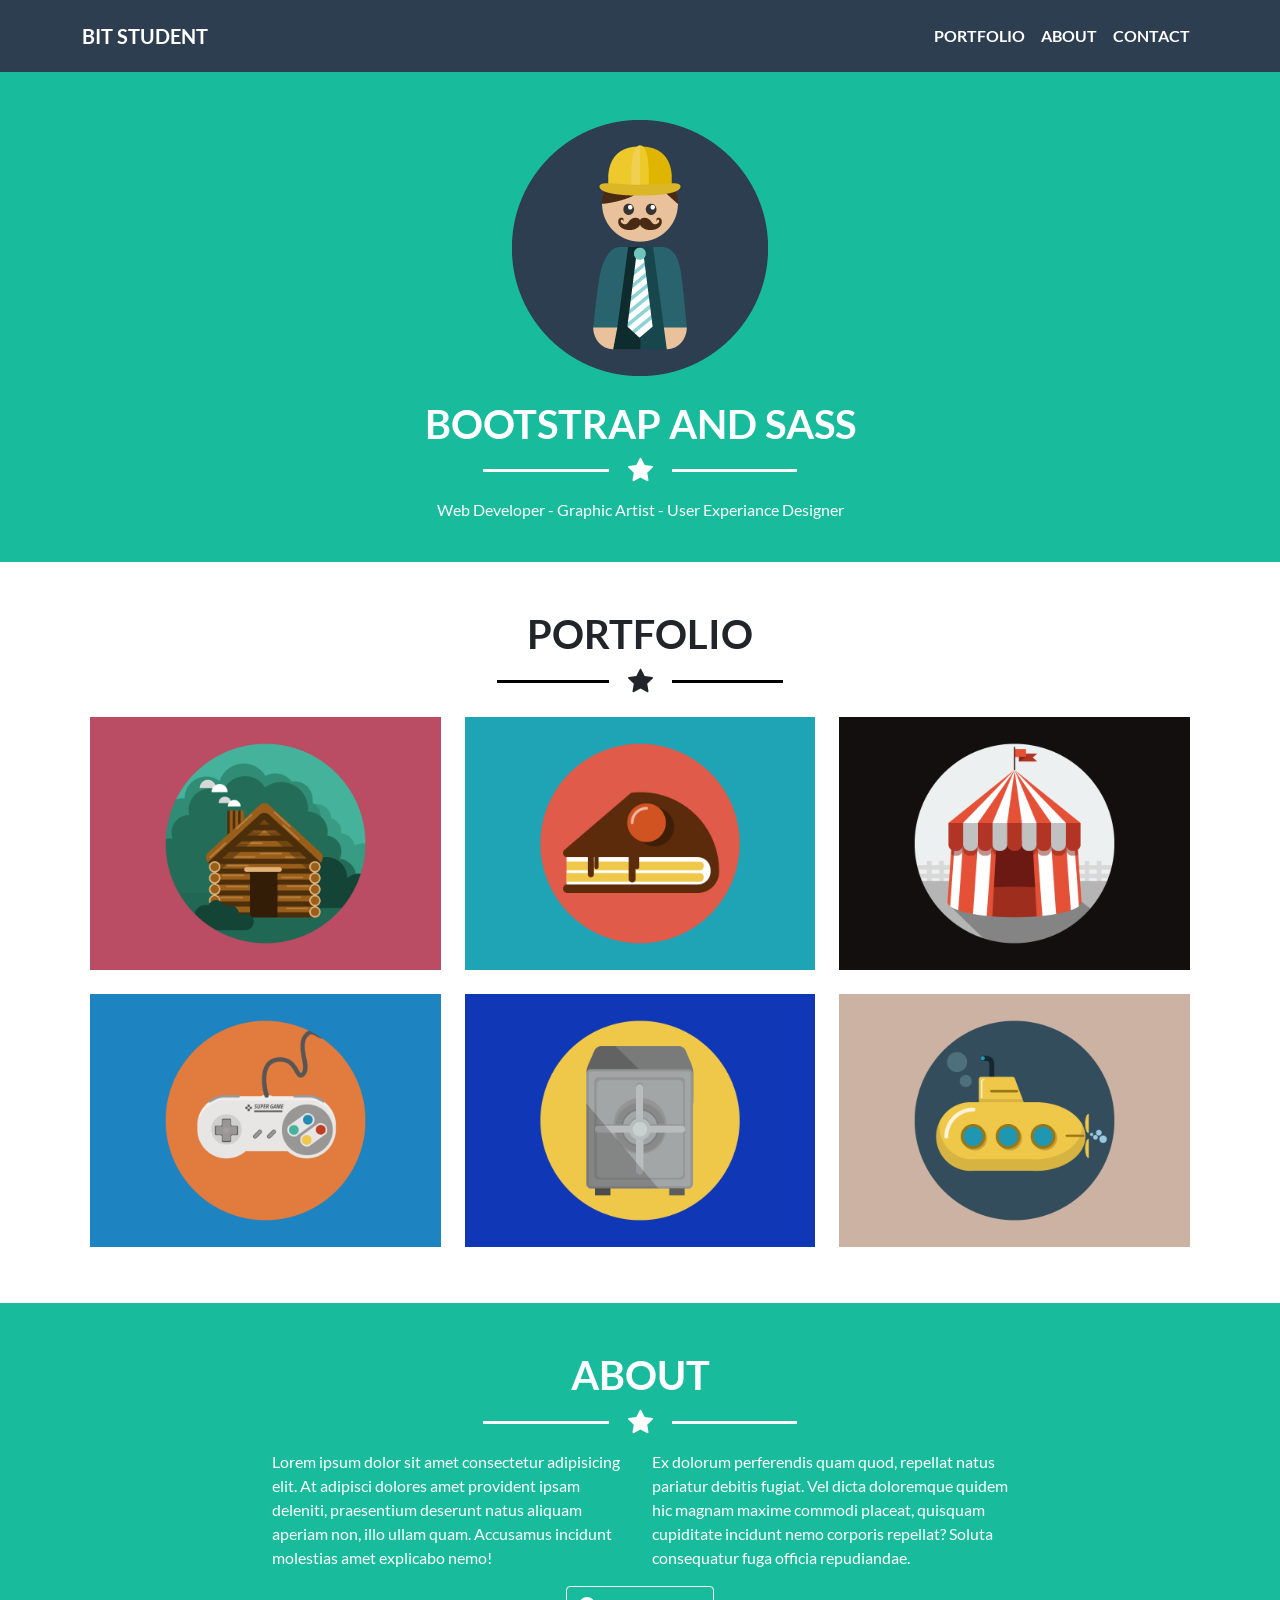
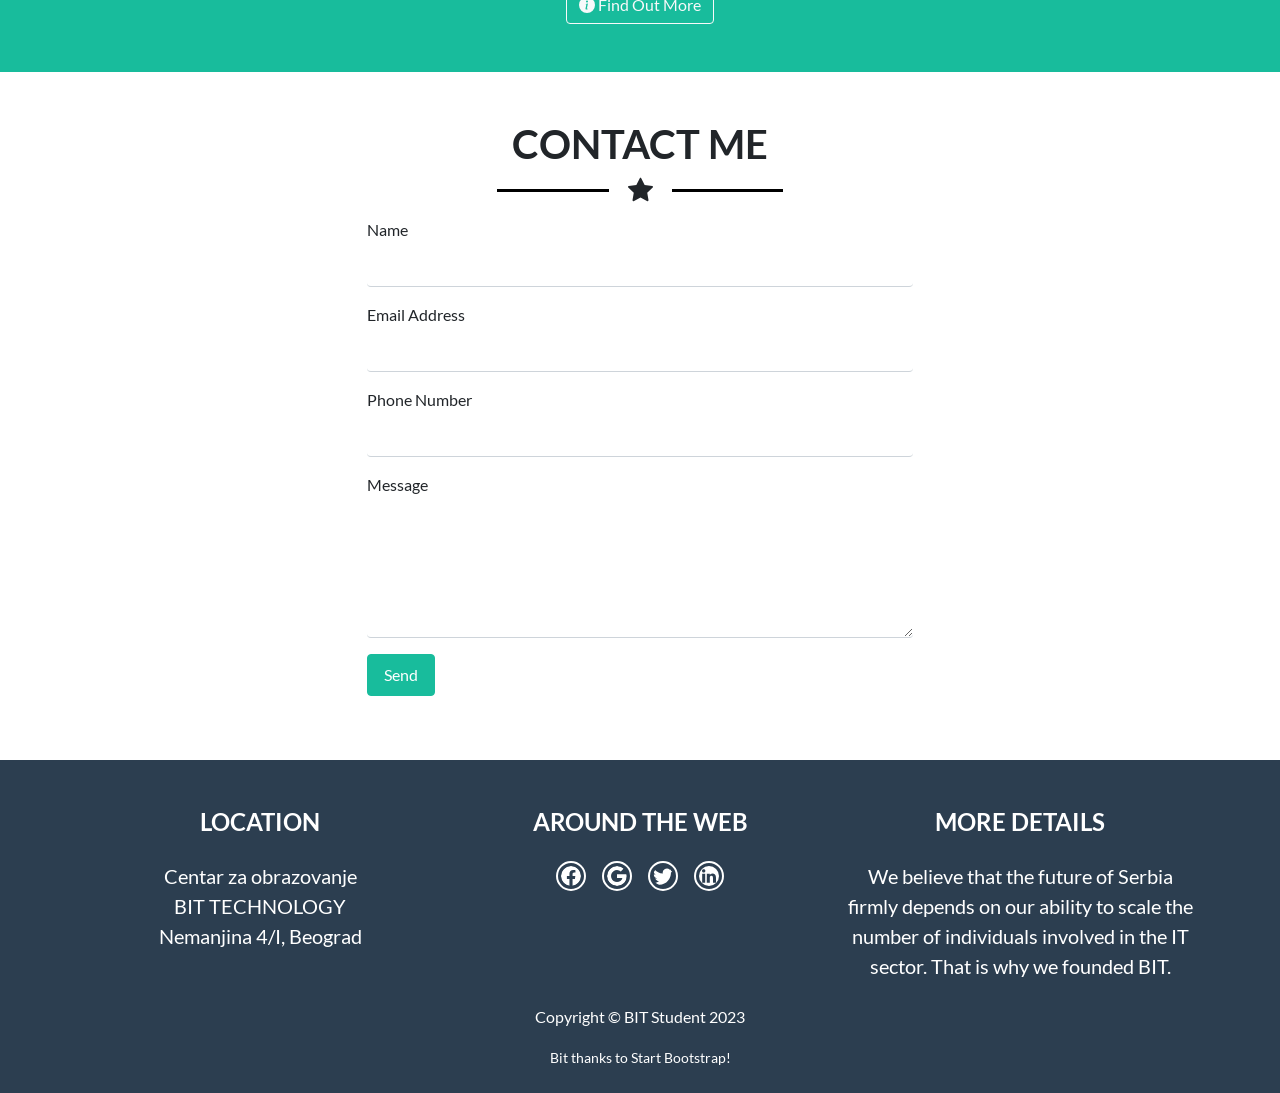
<file: index.html>
<!DOCTYPE html>
<html lang="en">

<head>
  <meta charset="UTF-8">
  <meta http-equiv="X-UA-Compatible" content="IE=edge">
  <meta name="viewport" content="width=device-width, initial-scale=1.0">
  <link rel="stylesheet" href="./vendor/bootstrap/css/bootstrap.min.css">
  <!-- <script src="./vendor/bootstrap/js/bootstrap.min.js" defer></script> -->
  <link rel="stylesheet" href="./scss/main.css">
 


  <!-- font -->
  <link rel="stylesheet" href="./fonts/Lato-Regular.ttf">

  <title>Document</title>
</head>

<body>

  <!-- Navbar -->
  <div class="container-fluid p-0">
    <nav class="navbar navbar-expand-lg navbar-dark py-3 my-0 fixed-top">

      <div class="container">

        <a class="navbar-brand" href="#">BIT STUDENT</a>
        <button class="navbar-toggler text-white" type="button" data-bs-toggle="collapse" data-bs-target="#navbarNav"
          aria-controls="navbarNav" aria-expanded="false" aria-label="Toggle navigation">MENU
          <span class="navbar-toggler-icon"></span>
        </button>

        <div class="collapse navbar-collapse justify-content-end" id="navbarNav">
          <ul class="navbar-nav">
            <li class="nav-item">
              <a class="nav-link active text-white" aria-current="page" href="#">PORTFOLIO</a>
            </li>
            <li class="nav-item">
              <a class="nav-link text-white" href="#">ABOUT</a>
            </li>
            <li class="nav-item">
              <a class="nav-link text-white" href="#">CONTACT</a>
            </li>
          </ul>
        </div>

      </div>

    </nav>
  </div>

  <!-- Masthead -->
  <div class="container-fluid masthead pt-4">

    <div class="d-flex justify-content-center pt-5">
      <img src="./img/portfolio/profile.png" class="img-fluid portfolio-img pt-5 pb-4" alt="">
    </div>

    <div class="pb-4 text-center">
      <div>
        <h1 class="fs-1">BOOTSTRAP AND SASS</h1>

        <!-- star decoration -->
        <div class="simbol pb-3">
          <div class="left-line"></div>
          <div class="star">
            <svg xmlns="http://www.w3.org/2000/svg" width="25" height="25" fill="currentColor"
              class="bi bi-star-fill text-white" viewBox="0 0 16 16">
              <path
                d="M3.612 15.443c-.386.198-.824-.149-.746-.592l.83-4.73L.173 6.765c-.329-.314-.158-.888.283-.95l4.898-.696L7.538.792c.197-.39.73-.39.927 0l2.184 4.327 4.898.696c.441.062.612.636.282.95l-3.522 3.356.83 4.73c.078.443-.36.79-.746.592L8 13.187l-4.389 2.256z" />
            </svg>
          </div>
          <div class="right-line"></div>
        </div>
        <p>Web Developer - Graphic Artist - User Experiance Designer</p>
      </div>
    </div>

  </div>

  <!-- Portfolio -->
  <div class="container portfolio">

    <div class="text-center pt-5">
      <h2 class="fs-1">PORTFOLIO</h2>

      <!-- star decoration -->
      <div class="simbol pb-3 text-center">
        <div class="left-line"></div>
        <div class="star">
          <svg xmlns="http://www.w3.org/2000/svg" width="25" height="25" fill="currentColor"
            class="bi bi-star-fill text-black" viewBox="0 0 16 16">
            <path
              d="M3.612 15.443c-.386.198-.824-.149-.746-.592l.83-4.73L.173 6.765c-.329-.314-.158-.888.283-.95l4.898-.696L7.538.792c.197-.39.73-.39.927 0l2.184 4.327 4.898.696c.441.062.612.636.282.95l-3.522 3.356.83 4.73c.078.443-.36.79-.746.592L8 13.187l-4.389 2.256z" />
          </svg>
        </div>
        <div class="right-line"></div>
      </div>


    </div>

    <div class="row g-2 pb-5">

      <div class="col-12 col-md-6 col-md-6 col-lg-4">
        <img src="./img/portfolio/cabin.png" class="img-fluid p-2" alt="">
      </div>
      <div class="col-12 col-md-6 col-md-6 col-lg-4 col-lg-4">
        <img src="./img/portfolio/cake.png" class="img-fluid p-2" alt="">
      </div>
      <div class="col-12 col-md-6 col-md-6 col-lg-4">
        <img src="./img/portfolio/circus.png" class="img-fluid p-2" alt="">
      </div>
      <div class="col-12 col-md-6 col-md-6 col-lg-4">
        <img src="./img/portfolio/game.png" class="img-fluid p-2" alt="">
      </div>
      <div class="col-12 col-md-6 col-md-6 col-lg-4">
        <img src="./img/portfolio/safe.png" class="img-fluid p-2" alt="">
      </div>
      <div class="col-12 col-md-6 col-md-6 col-lg-4">
        <img src="./img/portfolio/submarine.png" class="img-fluid p-2" alt="">
      </div>

    </div>


  </div>

  <!-- About -->
  <div class="container-fluid about pb-5">
    <div class="text-center pt-5">
      <h2 class="fs-1">ABOUT</h2>

      <!-- star decoration -->
      <div class="simbol pb-3 text-center">
        <div class="left-line"></div>
        <div class="star">
          <svg xmlns="http://www.w3.org/2000/svg" width="25" height="25" fill="currentColor"
            class="bi bi-star-fill text-white" viewBox="0 0 16 16">
            <path
              d="M3.612 15.443c-.386.198-.824-.149-.746-.592l.83-4.73L.173 6.765c-.329-.314-.158-.888.283-.95l4.898-.696L7.538.792c.197-.39.73-.39.927 0l2.184 4.327 4.898.696c.441.062.612.636.282.95l-3.522 3.356.83 4.73c.078.443-.36.79-.746.592L8 13.187l-4.389 2.256z" />
          </svg>
        </div>
        <div class="right-line"></div>
      </div>

    </div>
    <div class="container">
      <div class="row d-flex justify-content-center">
        <div class="col-sm-12 col-md-6 col-lg-4">
          <p>Lorem ipsum dolor sit amet consectetur adipisicing elit. At adipisci dolores amet provident ipsam deleniti,
            praesentium deserunt natus aliquam aperiam non, illo ullam quam. Accusamus incidunt molestias amet explicabo
            nemo!</p>
        </div>
        <div class="col-12 col-md-6 col-lg-4">
          <p>Ex dolorum perferendis quam quod, repellat natus pariatur debitis fugiat. Vel dicta doloremque quidem hic
            magnam maxime commodi placeat, quisquam cupiditate incidunt nemo corporis repellat? Soluta consequatur fuga
            officia repudiandae.</p>
        </div>
      </div>
    </div>
    <div class="text-center">
      <button type="button" class="btn btn-outline-light">
        <svg xmlns="http://www.w3.org/2000/svg" width="16" height="16" fill="currentColor"
          class="bi bi-info-circle-fill mb-1" viewBox="0 0 16 16">
          <path
            d="M8 16A8 8 0 1 0 8 0a8 8 0 0 0 0 16zm.93-9.412-1 4.705c-.07.34.029.533.304.533.194 0 .487-.07.686-.246l-.088.416c-.287.346-.92.598-1.465.598-.703 0-1.002-.422-.808-1.319l.738-3.468c.064-.293.006-.399-.287-.47l-.451-.081.082-.381 2.29-.287zM8 5.5a1 1 0 1 1 0-2 1 1 0 0 1 0 2z" />
        </svg> Find Out More</button>
    </div>

  </div>

  <!-- Contact -->
  <div class="container contact">
    <div class="text-center pt-5">
      <h2 class="fs-1">CONTACT ME</h2>

      <!-- star decoration -->
      <div class="simbol pb-3 text-center">
        <div class="left-line"></div>
        <div class="star">
          <svg xmlns="http://www.w3.org/2000/svg" width="25" height="25" fill="currentColor"
            class="bi bi-star-fill text-black" viewBox="0 0 16 16">
            <path
              d="M3.612 15.443c-.386.198-.824-.149-.746-.592l.83-4.73L.173 6.765c-.329-.314-.158-.888.283-.95l4.898-.696L7.538.792c.197-.39.73-.39.927 0l2.184 4.327 4.898.696c.441.062.612.636.282.95l-3.522 3.356.83 4.73c.078.443-.36.79-.746.592L8 13.187l-4.389 2.256z" />
          </svg>
        </div>
        <div class="right-line"></div>
      </div>


    </div>

    <form action="">
      <div class="row justify-content-center">
        <div class="col-sm-12 col-md-8 col-lg-6">
          <div class="mb-3">
            <label for="exampleInputName1" class="form-label">Name</label>
            <input type="text" class="form-control border-top-0 border-start-0 border-end-0 input"
              id="exampleInputName1">
          </div>

          <div class="mb-3">
            <label for="exampleInputEmail1" class="form-label">Email Address</label>
            <input type="email" class="form-control border-top-0 border-start-0 border-end-0 input"
              id="exampleInputEmail1" aria-describedby="emailHelp">
          </div>

          <div class="mb-3">
            <label for="exampleInputPhoneNumber1" class="form-label">Phone Number</label>
            <input type="text" class="form-control border-top-0 border-start-0 border-end-0 input"
              id="exampleInputPhoneNumber1">
          </div>

          <label for="textarea" class="form-label">Message</label>
          <textarea name="Message" id="message"
            class="col-12 form-control border-top-0 border-start-0 border-end-0 input" rows="5"></textarea>


          <div class="my-3 pb-5">
            <button class="btn btn-primary" id="sendMessageButton" type="submit">Send</button>
          </div>

        </div>
      </div>
    </form>

  </div>

  <!-- Footer -->
  <footer class="footer text-center">
    <div class="container pt-5">
      <div class="row">

        <div class="col-md-4 mb-5 mb-lg-0">
          <h4 class="mb-4">LOCATION</h4>
          <p class="lead mb-0">
            Centar za obrazovanje
            <br>
            BIT TECHNOLOGY
            <br>
            Nemanjina 4/I, Beograd
          </p>
        </div>

        <div class="col-md-4 mb-5 mb-lg-0">
          <h4 class="mb-4">AROUND THE WEB</h4>

          <div class="d-flex justify-content-center gap-3">

            <!-- facebook logo -->
            <svg xmlns="http://www.w3.org/2000/svg" width="30" height="30" fill="currentColor" class="bi bi-facebook"
              viewBox="0 0 16 16">
              <path
                d="M16 8.049c0-4.446-3.582-8.05-8-8.05C3.58 0-.002 3.603-.002 8.05c0 4.017 2.926 7.347 6.75 7.951v-5.625h-2.03V8.05H6.75V6.275c0-2.017 1.195-3.131 3.022-3.131.876 0 1.791.157 1.791.157v1.98h-1.009c-.993 0-1.303.621-1.303 1.258v1.51h2.218l-.354 2.326H9.25V16c3.824-.604 6.75-3.934 6.75-7.951z" />
            </svg>

            <!-- google logo -->
            <svg xmlns="http://www.w3.org/2000/svg" width="30" height="30" fill="currentColor" class="bi bi-google"
              viewBox="0 0 16 16">
              <path
                d="M15.545 6.558a9.42 9.42 0 0 1 .139 1.626c0 2.434-.87 4.492-2.384 5.885h.002C11.978 15.292 10.158 16 8 16A8 8 0 1 1 8 0a7.689 7.689 0 0 1 5.352 2.082l-2.284 2.284A4.347 4.347 0 0 0 8 3.166c-2.087 0-3.86 1.408-4.492 3.304a4.792 4.792 0 0 0 0 3.063h.003c.635 1.893 2.405 3.301 4.492 3.301 1.078 0 2.004-.276 2.722-.764h-.003a3.702 3.702 0 0 0 1.599-2.431H8v-3.08h7.545z" />
            </svg>

            <!-- twitter logo -->
            <svg xmlns="http://www.w3.org/2000/svg" width="30" height="30" fill="currentColor" class="bi bi-twitter"
              viewBox="0 0 16 16">
              <path
                d="M5.026 15c6.038 0 9.341-5.003 9.341-9.334 0-.14 0-.282-.006-.422A6.685 6.685 0 0 0 16 3.542a6.658 6.658 0 0 1-1.889.518 3.301 3.301 0 0 0 1.447-1.817 6.533 6.533 0 0 1-2.087.793A3.286 3.286 0 0 0 7.875 6.03a9.325 9.325 0 0 1-6.767-3.429 3.289 3.289 0 0 0 1.018 4.382A3.323 3.323 0 0 1 .64 6.575v.045a3.288 3.288 0 0 0 2.632 3.218 3.203 3.203 0 0 1-.865.115 3.23 3.23 0 0 1-.614-.057 3.283 3.283 0 0 0 3.067 2.277A6.588 6.588 0 0 1 .78 13.58a6.32 6.32 0 0 1-.78-.045A9.344 9.344 0 0 0 5.026 15z" />
            </svg>

            <!-- linkedin logo -->
            <svg xmlns="http://www.w3.org/2000/svg" width="30" height="30" fill="currentColor" class="bi bi-linkedin"
              viewBox="0 0 16 16">
              <path
                d="M0 1.146C0 .513.526 0 1.175 0h13.65C15.474 0 16 .513 16 1.146v13.708c0 .633-.526 1.146-1.175 1.146H1.175C.526 16 0 15.487 0 14.854V1.146zm4.943 12.248V6.169H2.542v7.225h2.401zm-1.2-8.212c.837 0 1.358-.554 1.358-1.248-.015-.709-.52-1.248-1.342-1.248-.822 0-1.359.54-1.359 1.248 0 .694.521 1.248 1.327 1.248h.016zm4.908 8.212V9.359c0-.216.016-.432.08-.586.173-.431.568-.878 1.232-.878.869 0 1.216.662 1.216 1.634v3.865h2.401V9.25c0-2.22-1.184-3.252-2.764-3.252-1.274 0-1.845.7-2.165 1.193v.025h-.016a5.54 5.54 0 0 1 .016-.025V6.169h-2.4c.03.678 0 7.225 0 7.225h2.4z" />
            </svg>

          </div>

        </div>

        <div class="col-md-4 mb-5 mb-lg-0">
          <h4 class="mb-4">MORE DETAILS</h4>
          <p class="lead mb-0">
            We believe that the future of Serbia firmly depends on our ability to scale the number of individuals
            involved in the IT sector. That is why we founded BIT.
          </p>
        </div>

      </div>
    </div>
  </footer>

  <div class="copyright py-4 text-center text-white">
    <div class="container">
      <p>Copyright &#169; BIT Student 2023</p>
      <small>Bit thanks to Start Bootstrap!</small>
    </div>
  </div>

  <script src="./vendor/bootstrap/js/bootstrap.min.js" defer></script>
</body>

</html>
</file>
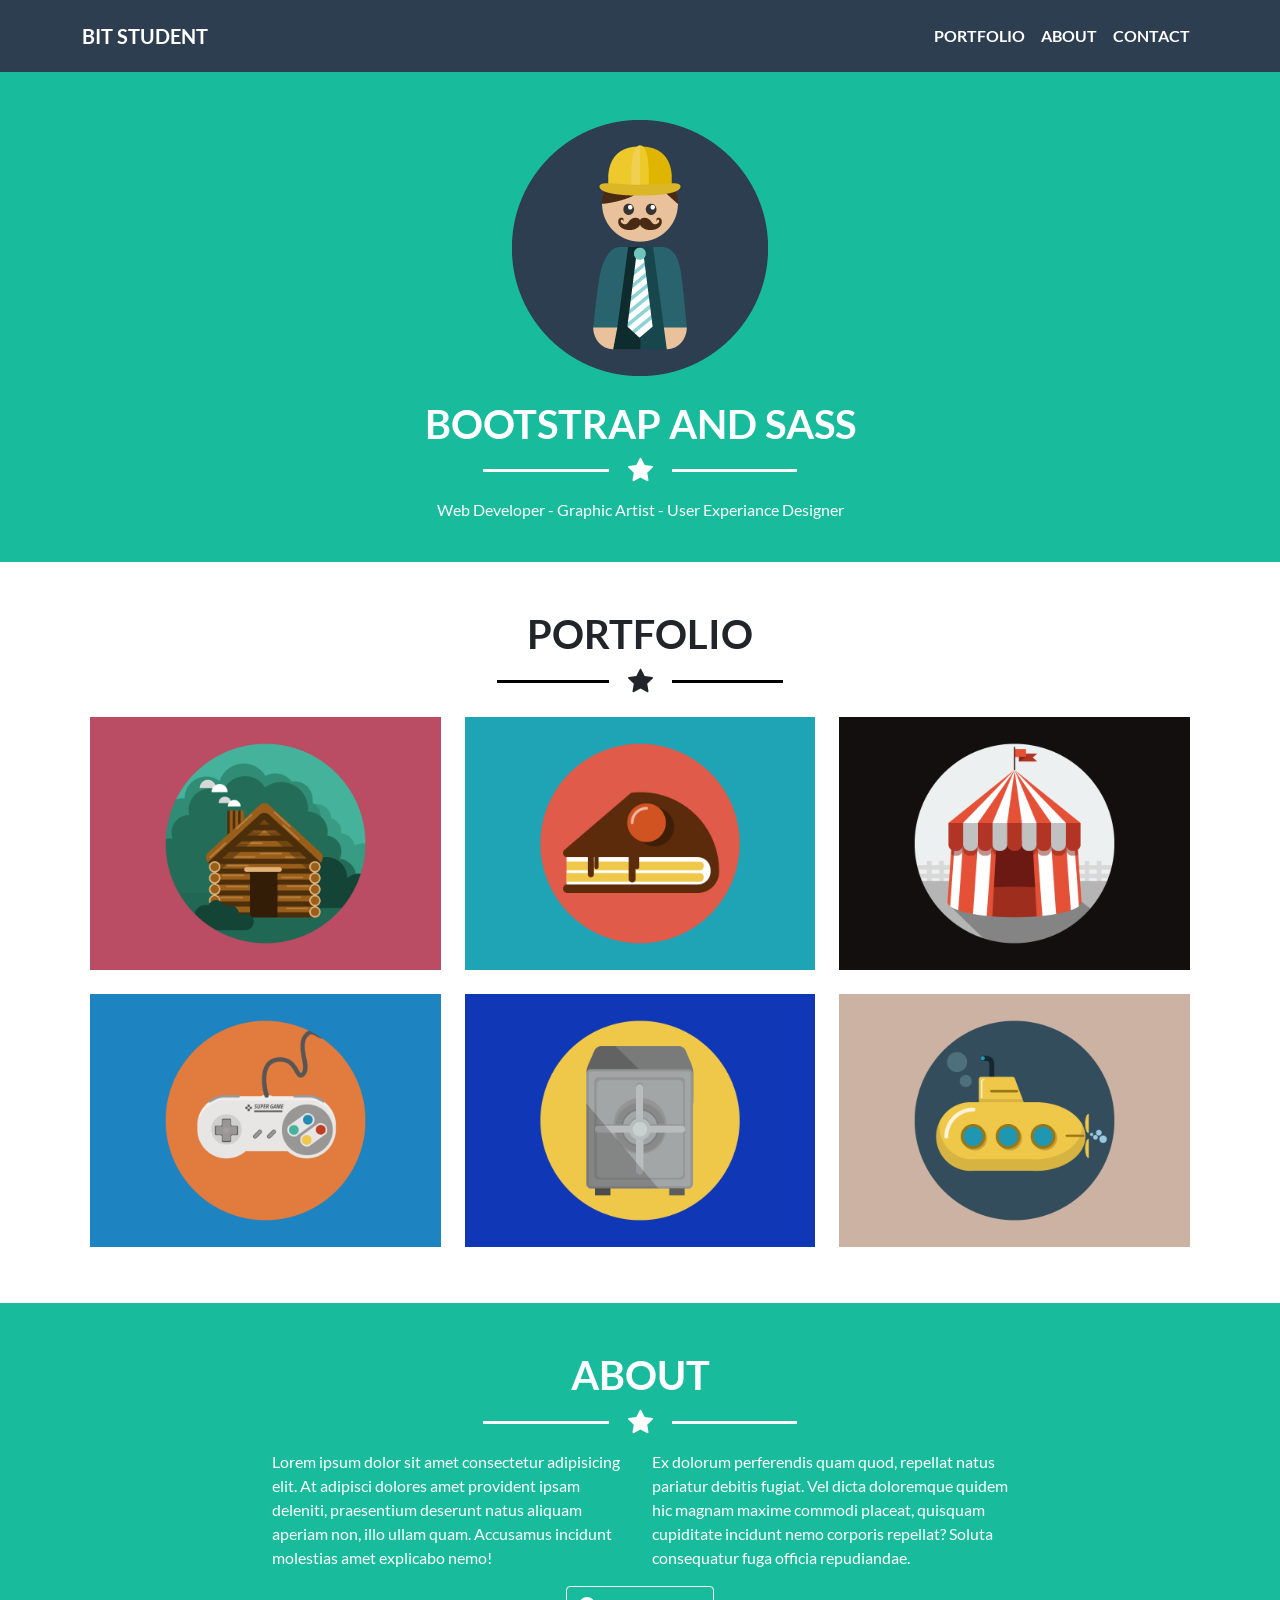
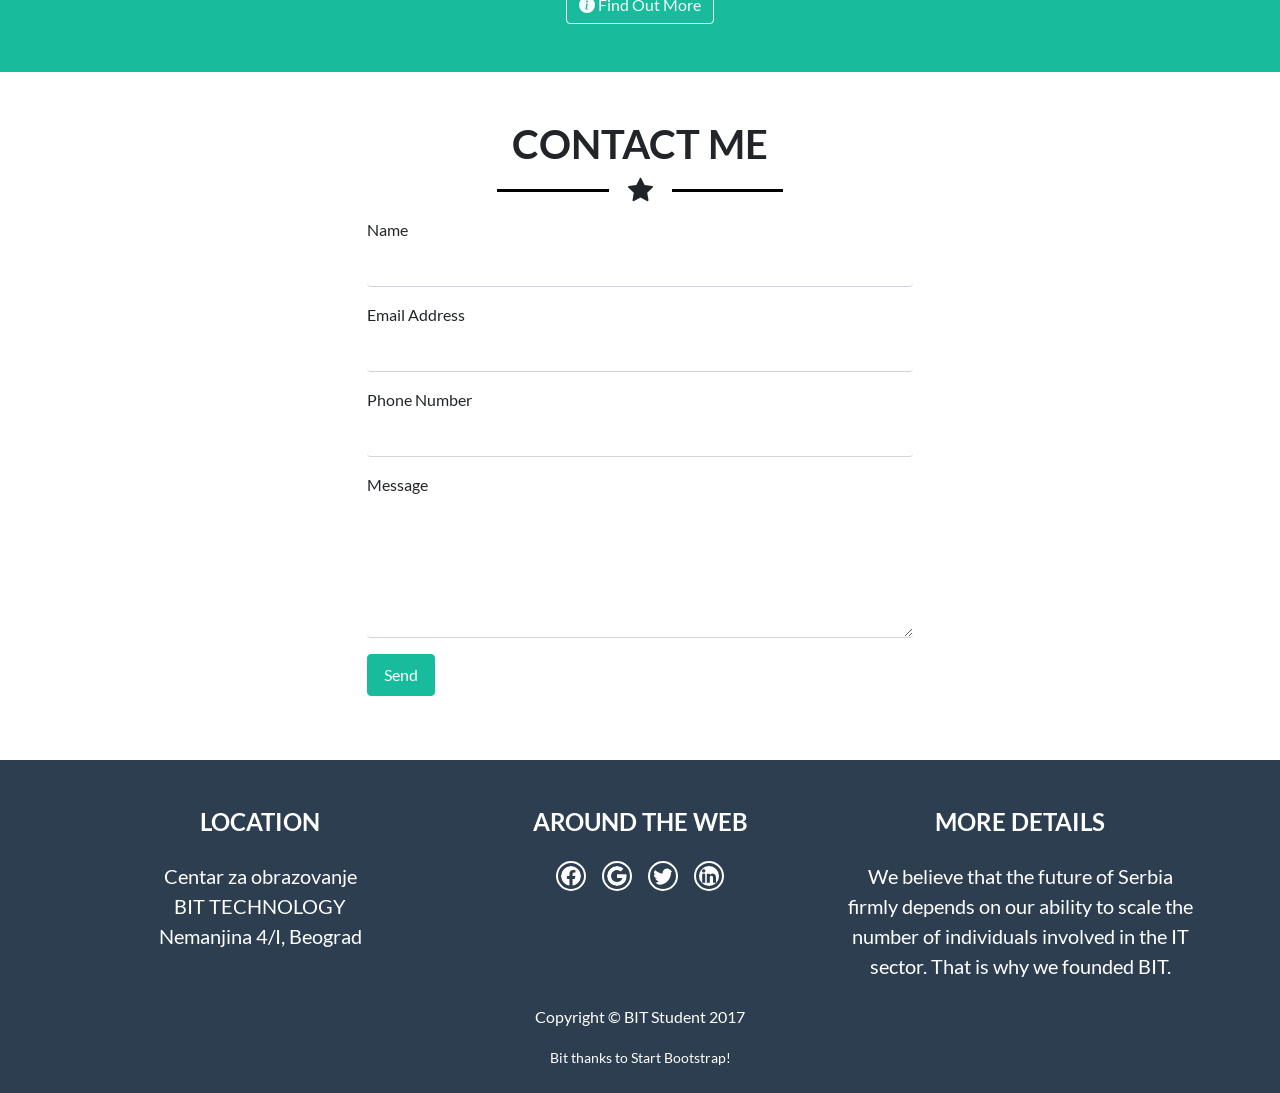
<file: Bootstrap-Project/index.html>
<!DOCTYPE html>
<html lang="en">

<head>
  <meta charset="UTF-8">
  <meta http-equiv="X-UA-Compatible" content="IE=edge">
  <meta name="viewport" content="width=device-width, initial-scale=1.0">
  <link rel="stylesheet" href="./vendor/bootstrap/css/bootstrap.min.css">
  <!-- <script src="./vendor/bootstrap/js/bootstrap.min.js" defer></script> -->
  <link rel="stylesheet" href="./scss/main.css">
 


  <!-- font -->
  <link rel="stylesheet" href="./fonts/Lato-Regular.ttf">

  <title>Document</title>
</head>

<body>

  <!-- Navbar -->
  <div class="container-fluid p-0">
    <nav class="navbar navbar-expand-lg navbar-dark py-3 my-0 fixed-top">

      <div class="container">

        <a class="navbar-brand" href="#">BIT STUDENT</a>
        <button class="navbar-toggler text-white" type="button" data-bs-toggle="collapse" data-bs-target="#navbarNav"
          aria-controls="navbarNav" aria-expanded="false" aria-label="Toggle navigation">MENU
          <span class="navbar-toggler-icon"></span>
        </button>

        <div class="collapse navbar-collapse justify-content-end" id="navbarNav">
          <ul class="navbar-nav">
            <li class="nav-item">
              <a class="nav-link active text-white" aria-current="page" href="#">PORTFOLIO</a>
            </li>
            <li class="nav-item">
              <a class="nav-link text-white" href="#">ABOUT</a>
            </li>
            <li class="nav-item">
              <a class="nav-link text-white" href="#">CONTACT</a>
            </li>
          </ul>
        </div>

      </div>

    </nav>
  </div>

  <!-- Masthead -->
  <div class="container-fluid masthead pt-4">

    <div class="d-flex justify-content-center pt-5">
      <img src="./img/portfolio/profile.png" class="img-fluid portfolio-img pt-5 pb-4" alt="">
    </div>

    <div class="pb-4 text-center">
      <div>
        <h1 class="fs-1">BOOTSTRAP AND SASS</h1>

        <!-- star decoration -->
        <div class="simbol pb-3">
          <div class="left-line"></div>
          <div class="star">
            <svg xmlns="http://www.w3.org/2000/svg" width="25" height="25" fill="currentColor"
              class="bi bi-star-fill text-white" viewBox="0 0 16 16">
              <path
                d="M3.612 15.443c-.386.198-.824-.149-.746-.592l.83-4.73L.173 6.765c-.329-.314-.158-.888.283-.95l4.898-.696L7.538.792c.197-.39.73-.39.927 0l2.184 4.327 4.898.696c.441.062.612.636.282.95l-3.522 3.356.83 4.73c.078.443-.36.79-.746.592L8 13.187l-4.389 2.256z" />
            </svg>
          </div>
          <div class="right-line"></div>
        </div>
        <p>Web Developer - Graphic Artist - User Experiance Designer</p>
      </div>
    </div>

  </div>

  <!-- Portfolio -->
  <div class="container portfolio">

    <div class="text-center pt-5">
      <h2 class="fs-1">PORTFOLIO</h2>

      <!-- star decoration -->
      <div class="simbol pb-3 text-center">
        <div class="left-line"></div>
        <div class="star">
          <svg xmlns="http://www.w3.org/2000/svg" width="25" height="25" fill="currentColor"
            class="bi bi-star-fill text-black" viewBox="0 0 16 16">
            <path
              d="M3.612 15.443c-.386.198-.824-.149-.746-.592l.83-4.73L.173 6.765c-.329-.314-.158-.888.283-.95l4.898-.696L7.538.792c.197-.39.73-.39.927 0l2.184 4.327 4.898.696c.441.062.612.636.282.95l-3.522 3.356.83 4.73c.078.443-.36.79-.746.592L8 13.187l-4.389 2.256z" />
          </svg>
        </div>
        <div class="right-line"></div>
      </div>


    </div>

    <div class="row g-2 pb-5">

      <div class="col-12 col-md-6 col-md-6 col-lg-4">
        <img src="./img/portfolio/cabin.png" class="img-fluid p-2" alt="">
      </div>
      <div class="col-12 col-md-6 col-md-6 col-lg-4 col-lg-4">
        <img src="./img/portfolio/cake.png" class="img-fluid p-2" alt="">
      </div>
      <div class="col-12 col-md-6 col-md-6 col-lg-4">
        <img src="./img/portfolio/circus.png" class="img-fluid p-2" alt="">
      </div>
      <div class="col-12 col-md-6 col-md-6 col-lg-4">
        <img src="./img/portfolio/game.png" class="img-fluid p-2" alt="">
      </div>
      <div class="col-12 col-md-6 col-md-6 col-lg-4">
        <img src="./img/portfolio/safe.png" class="img-fluid p-2" alt="">
      </div>
      <div class="col-12 col-md-6 col-md-6 col-lg-4">
        <img src="./img/portfolio/submarine.png" class="img-fluid p-2" alt="">
      </div>

    </div>


  </div>

  <!-- About -->
  <div class="container-fluid about pb-5">
    <div class="text-center pt-5">
      <h2 class="fs-1">ABOUT</h2>

      <!-- star decoration -->
      <div class="simbol pb-3 text-center">
        <div class="left-line"></div>
        <div class="star">
          <svg xmlns="http://www.w3.org/2000/svg" width="25" height="25" fill="currentColor"
            class="bi bi-star-fill text-white" viewBox="0 0 16 16">
            <path
              d="M3.612 15.443c-.386.198-.824-.149-.746-.592l.83-4.73L.173 6.765c-.329-.314-.158-.888.283-.95l4.898-.696L7.538.792c.197-.39.73-.39.927 0l2.184 4.327 4.898.696c.441.062.612.636.282.95l-3.522 3.356.83 4.73c.078.443-.36.79-.746.592L8 13.187l-4.389 2.256z" />
          </svg>
        </div>
        <div class="right-line"></div>
      </div>

    </div>
    <div class="container">
      <div class="row d-flex justify-content-center">
        <div class="col-sm-12 col-md-6 col-lg-4">
          <p>Lorem ipsum dolor sit amet consectetur adipisicing elit. At adipisci dolores amet provident ipsam deleniti,
            praesentium deserunt natus aliquam aperiam non, illo ullam quam. Accusamus incidunt molestias amet explicabo
            nemo!</p>
        </div>
        <div class="col-12 col-md-6 col-lg-4">
          <p>Ex dolorum perferendis quam quod, repellat natus pariatur debitis fugiat. Vel dicta doloremque quidem hic
            magnam maxime commodi placeat, quisquam cupiditate incidunt nemo corporis repellat? Soluta consequatur fuga
            officia repudiandae.</p>
        </div>
      </div>
    </div>
    <div class="text-center">
      <button type="button" class="btn btn-outline-light">
        <svg xmlns="http://www.w3.org/2000/svg" width="16" height="16" fill="currentColor"
          class="bi bi-info-circle-fill mb-1" viewBox="0 0 16 16">
          <path
            d="M8 16A8 8 0 1 0 8 0a8 8 0 0 0 0 16zm.93-9.412-1 4.705c-.07.34.029.533.304.533.194 0 .487-.07.686-.246l-.088.416c-.287.346-.92.598-1.465.598-.703 0-1.002-.422-.808-1.319l.738-3.468c.064-.293.006-.399-.287-.47l-.451-.081.082-.381 2.29-.287zM8 5.5a1 1 0 1 1 0-2 1 1 0 0 1 0 2z" />
        </svg> Find Out More</button>
    </div>

  </div>

  <!-- Contact -->
  <div class="container contact">
    <div class="text-center pt-5">
      <h2 class="fs-1">CONTACT ME</h2>

      <!-- star decoration -->
      <div class="simbol pb-3 text-center">
        <div class="left-line"></div>
        <div class="star">
          <svg xmlns="http://www.w3.org/2000/svg" width="25" height="25" fill="currentColor"
            class="bi bi-star-fill text-black" viewBox="0 0 16 16">
            <path
              d="M3.612 15.443c-.386.198-.824-.149-.746-.592l.83-4.73L.173 6.765c-.329-.314-.158-.888.283-.95l4.898-.696L7.538.792c.197-.39.73-.39.927 0l2.184 4.327 4.898.696c.441.062.612.636.282.95l-3.522 3.356.83 4.73c.078.443-.36.79-.746.592L8 13.187l-4.389 2.256z" />
          </svg>
        </div>
        <div class="right-line"></div>
      </div>


    </div>

    <form action="">
      <div class="row justify-content-center">
        <div class="col-sm-12 col-md-8 col-lg-6">
          <div class="mb-3">
            <label for="exampleInputName1" class="form-label">Name</label>
            <input type="text" class="form-control border-top-0 border-start-0 border-end-0 input"
              id="exampleInputName1">
          </div>

          <div class="mb-3">
            <label for="exampleInputEmail1" class="form-label">Email Address</label>
            <input type="email" class="form-control border-top-0 border-start-0 border-end-0 input"
              id="exampleInputEmail1" aria-describedby="emailHelp">
          </div>

          <div class="mb-3">
            <label for="exampleInputPhoneNumber1" class="form-label">Phone Number</label>
            <input type="text" class="form-control border-top-0 border-start-0 border-end-0 input"
              id="exampleInputPhoneNumber1">
          </div>

          <label for="textarea" class="form-label">Message</label>
          <textarea name="Message" id="message"
            class="col-12 form-control border-top-0 border-start-0 border-end-0 input" rows="5"></textarea>


          <div class="my-3 pb-5">
            <button class="btn btn-primary" id="sendMessageButton" type="submit">Send</button>
          </div>

        </div>
      </div>
    </form>

  </div>

  <!-- Footer -->
  <footer class="footer text-center">
    <div class="container pt-5">
      <div class="row">

        <div class="col-md-4 mb-5 mb-lg-0">
          <h4 class="mb-4">LOCATION</h4>
          <p class="lead mb-0">
            Centar za obrazovanje
            <br>
            BIT TECHNOLOGY
            <br>
            Nemanjina 4/I, Beograd
          </p>
        </div>

        <div class="col-md-4 mb-5 mb-lg-0">
          <h4 class="mb-4">AROUND THE WEB</h4>

          <div class="d-flex justify-content-center gap-3">

            <!-- facebook logo -->
            <svg xmlns="http://www.w3.org/2000/svg" width="30" height="30" fill="currentColor" class="bi bi-facebook"
              viewBox="0 0 16 16">
              <path
                d="M16 8.049c0-4.446-3.582-8.05-8-8.05C3.58 0-.002 3.603-.002 8.05c0 4.017 2.926 7.347 6.75 7.951v-5.625h-2.03V8.05H6.75V6.275c0-2.017 1.195-3.131 3.022-3.131.876 0 1.791.157 1.791.157v1.98h-1.009c-.993 0-1.303.621-1.303 1.258v1.51h2.218l-.354 2.326H9.25V16c3.824-.604 6.75-3.934 6.75-7.951z" />
            </svg>

            <!-- google logo -->
            <svg xmlns="http://www.w3.org/2000/svg" width="30" height="30" fill="currentColor" class="bi bi-google"
              viewBox="0 0 16 16">
              <path
                d="M15.545 6.558a9.42 9.42 0 0 1 .139 1.626c0 2.434-.87 4.492-2.384 5.885h.002C11.978 15.292 10.158 16 8 16A8 8 0 1 1 8 0a7.689 7.689 0 0 1 5.352 2.082l-2.284 2.284A4.347 4.347 0 0 0 8 3.166c-2.087 0-3.86 1.408-4.492 3.304a4.792 4.792 0 0 0 0 3.063h.003c.635 1.893 2.405 3.301 4.492 3.301 1.078 0 2.004-.276 2.722-.764h-.003a3.702 3.702 0 0 0 1.599-2.431H8v-3.08h7.545z" />
            </svg>

            <!-- twitter logo -->
            <svg xmlns="http://www.w3.org/2000/svg" width="30" height="30" fill="currentColor" class="bi bi-twitter"
              viewBox="0 0 16 16">
              <path
                d="M5.026 15c6.038 0 9.341-5.003 9.341-9.334 0-.14 0-.282-.006-.422A6.685 6.685 0 0 0 16 3.542a6.658 6.658 0 0 1-1.889.518 3.301 3.301 0 0 0 1.447-1.817 6.533 6.533 0 0 1-2.087.793A3.286 3.286 0 0 0 7.875 6.03a9.325 9.325 0 0 1-6.767-3.429 3.289 3.289 0 0 0 1.018 4.382A3.323 3.323 0 0 1 .64 6.575v.045a3.288 3.288 0 0 0 2.632 3.218 3.203 3.203 0 0 1-.865.115 3.23 3.23 0 0 1-.614-.057 3.283 3.283 0 0 0 3.067 2.277A6.588 6.588 0 0 1 .78 13.58a6.32 6.32 0 0 1-.78-.045A9.344 9.344 0 0 0 5.026 15z" />
            </svg>

            <!-- linkedin logo -->
            <svg xmlns="http://www.w3.org/2000/svg" width="30" height="30" fill="currentColor" class="bi bi-linkedin"
              viewBox="0 0 16 16">
              <path
                d="M0 1.146C0 .513.526 0 1.175 0h13.65C15.474 0 16 .513 16 1.146v13.708c0 .633-.526 1.146-1.175 1.146H1.175C.526 16 0 15.487 0 14.854V1.146zm4.943 12.248V6.169H2.542v7.225h2.401zm-1.2-8.212c.837 0 1.358-.554 1.358-1.248-.015-.709-.52-1.248-1.342-1.248-.822 0-1.359.54-1.359 1.248 0 .694.521 1.248 1.327 1.248h.016zm4.908 8.212V9.359c0-.216.016-.432.08-.586.173-.431.568-.878 1.232-.878.869 0 1.216.662 1.216 1.634v3.865h2.401V9.25c0-2.22-1.184-3.252-2.764-3.252-1.274 0-1.845.7-2.165 1.193v.025h-.016a5.54 5.54 0 0 1 .016-.025V6.169h-2.4c.03.678 0 7.225 0 7.225h2.4z" />
            </svg>

          </div>

        </div>

        <div class="col-md-4 mb-5 mb-lg-0">
          <h4 class="mb-4">MORE DETAILS</h4>
          <p class="lead mb-0">
            We believe that the future of Serbia firmly depends on our ability to scale the number of individuals
            involved in the IT sector. That is why we founded BIT.
          </p>
        </div>

      </div>
    </div>
  </footer>

  <div class="copyright py-4 text-center text-white">
    <div class="container">
      <p>Copyright &#169; BIT Student 2017</p>
      <small>Bit thanks to Start Bootstrap!</small>
    </div>
  </div>

  <script src="./vendor/bootstrap/js/bootstrap.min.js" defer></script>
</body>

</html>
</file>
<file: scss/main.css>
@font-face {
  font-family: "Lato";
  src: url(../fonts/Lato-Regular.ttf);
}
@font-face {
  font-family: "Lato-Bold";
  src: url(../fonts/Lato-Bold.ttf);
}
.navbar {
  background-color: #2c3e50;
}
.navbar button {
  background-color: #18bc9c;
}
@media (min-width: 768px) {
  .navbar button {
    background-color: #2c3e50;
  }
}
.navbar .navbar-brand, .navbar a {
  font-family: "Lato-Bold";
}

body {
  font-family: "Lato";
}

h1, h2, h4 {
  font-family: "Lato-Bold";
}

.star {
  display: inline-block;
  margin: 0 1rem;
}

.left-line,
.right-line {
  display: inline-block;
  width: 10%;
  height: 0.3rem;
  border-top: 3px solid #ffffff;
}

.portfolio .left-line, .portfolio .right-line, .contact .left-line, .contact .right-line {
  border-color: black;
}

.masthead {
  background-color: #18bc9c;
}
.masthead h1, .masthead p {
  color: #ffffff;
}

.about {
  background-color: #18bc9c;
  color: #ffffff;
}

.btn-primary {
  background-color: #18bc9c;
  border-color: #18bc9c;
  padding: 0.5rem 1rem;
}

.input {
  color: #495057;
}

.footer {
  color: #ffffff;
  background-color: #2c3e50;
}
.footer svg {
  border: 2px solid #ffffff;
  border-radius: 50%;
  background-color: #2c3e50;
  padding: 3px;
}

.copyright {
  background-color: #2c3e50;
}

/*# sourceMappingURL=main.css.map */
</file>
<file: Bootstrap-Project/scss/main.css>
@font-face {
  font-family: "Lato";
  src: url(../fonts/Lato-Regular.ttf);
}
@font-face {
  font-family: "Lato-Bold";
  src: url(../fonts/Lato-Bold.ttf);
}
.navbar {
  background-color: #2c3e50;
}
.navbar button {
  background-color: #18bc9c;
}
@media (min-width: 768px) {
  .navbar button {
    background-color: #2c3e50;
  }
}
.navbar .navbar-brand, .navbar a {
  font-family: "Lato-Bold";
}

body {
  font-family: "Lato";
}

h1, h2, h4 {
  font-family: "Lato-Bold";
}

.star {
  display: inline-block;
  margin: 0 1rem;
}

.left-line,
.right-line {
  display: inline-block;
  width: 10%;
  height: 0.3rem;
  border-top: 3px solid #ffffff;
}

.portfolio .left-line, .portfolio .right-line, .contact .left-line, .contact .right-line {
  border-color: black;
}

.masthead {
  background-color: #18bc9c;
}
.masthead h1, .masthead p {
  color: #ffffff;
}

.about {
  background-color: #18bc9c;
  color: #ffffff;
}

.btn-primary {
  background-color: #18bc9c;
  border-color: #18bc9c;
  padding: 0.5rem 1rem;
}

.input {
  color: #495057;
}

.footer {
  color: #ffffff;
  background-color: #2c3e50;
}
.footer svg {
  border: 2px solid #ffffff;
  border-radius: 50%;
  background-color: #2c3e50;
  padding: 3px;
}

.copyright {
  background-color: #2c3e50;
}

/*# sourceMappingURL=main.css.map */
</file>
